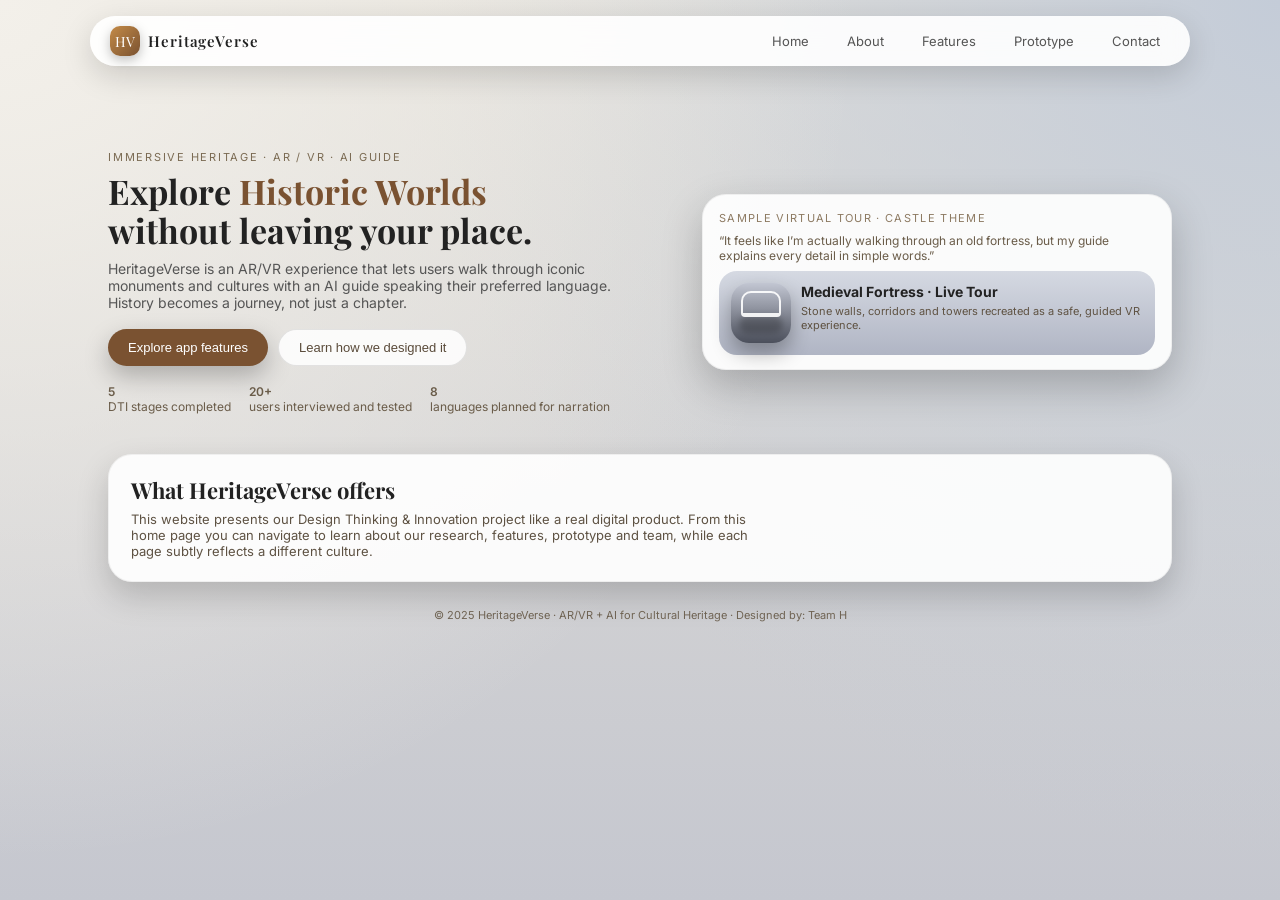
<file: index.html>
<!DOCTYPE html>
<html lang="en">
<head>
  <meta charset="UTF-8">
  <title>HeritageVerse – Home</title>
  <meta name="viewport" content="width=device-width, initial-scale=1">
  <link rel="stylesheet" href="style.css">
</head>
<body class="uk">

<div class="navbar">
  <div class="brand">
    <div class="brand-icon">HV</div>
    <span>HeritageVerse</span>
  </div>
  <div class="nav-links">
    <a href="index.html">Home</a>
    <a href="about.html">About</a>
    <a href="features.html">Features</a>
    <a href="prototype.html">Prototype</a>
    <a href="contact.html">Contact</a>
  </div>
</div>

<div class="page">

  <section class="hero">
    <div class="hero-text">
      <div class="hero-kicker">Immersive Heritage · AR / VR · AI Guide</div>
      <h1 class="hero-title">
        Explore <span>Historic Worlds</span><br>without leaving your place.
      </h1>
      <p class="hero-sub">
        HeritageVerse is an AR/VR experience that lets users walk through iconic
        monuments and cultures with an AI guide speaking their preferred language.
        History becomes a journey, not just a chapter.
      </p>
      <div class="hero-buttons">
        <button class="btn btn-primary" onclick="location.href='features.html'">
          Explore app features
        </button>
        <button class="btn btn-ghost" onclick="location.href='about.html'">
          Learn how we designed it
        </button>
      </div>
      <div class="hero-stats">
        <div class="hero-stat">
          <strong>5</strong> DTI stages completed
        </div>
        <div class="hero-stat">
          <strong>20+</strong> users interviewed and tested
        </div>
        <div class="hero-stat">
          <strong>8</strong> languages planned for narration
        </div>
      </div>
    </div>

    <div class="hero-visual">
      <div class="hero-card">
        <div class="hero-card-ribbon">Sample Virtual Tour · Castle Theme</div>
        <p style="font-size:12px;color:#6a5c49;">
          “It feels like I’m actually walking through an old fortress, but my guide
          explains every detail in simple words.”
        </p>
        <div class="hero-window">
          <div class="hero-window-graphic"></div>
          <div class="hero-window-text">
            <h3>Medieval Fortress · Live Tour</h3>
            <p>Stone walls, corridors and towers recreated as a safe, guided VR experience.</p>
          </div>
        </div>
      </div>
    </div>
  </section>

  <section class="section">
    <h2 class="section-heading">What HeritageVerse offers</h2>
    <p class="section-sub">
      This website presents our Design Thinking & Innovation project like a real digital
      product. From this home page you can navigate to learn about our research,
      features, prototype and team, while each page subtly reflects a different culture.
    </p>
  </section>

  <footer>
    © 2025 HeritageVerse · AR/VR + AI for Cultural Heritage · Designed by: Team H
  </footer>
</div>

</body>
</html>
</file>
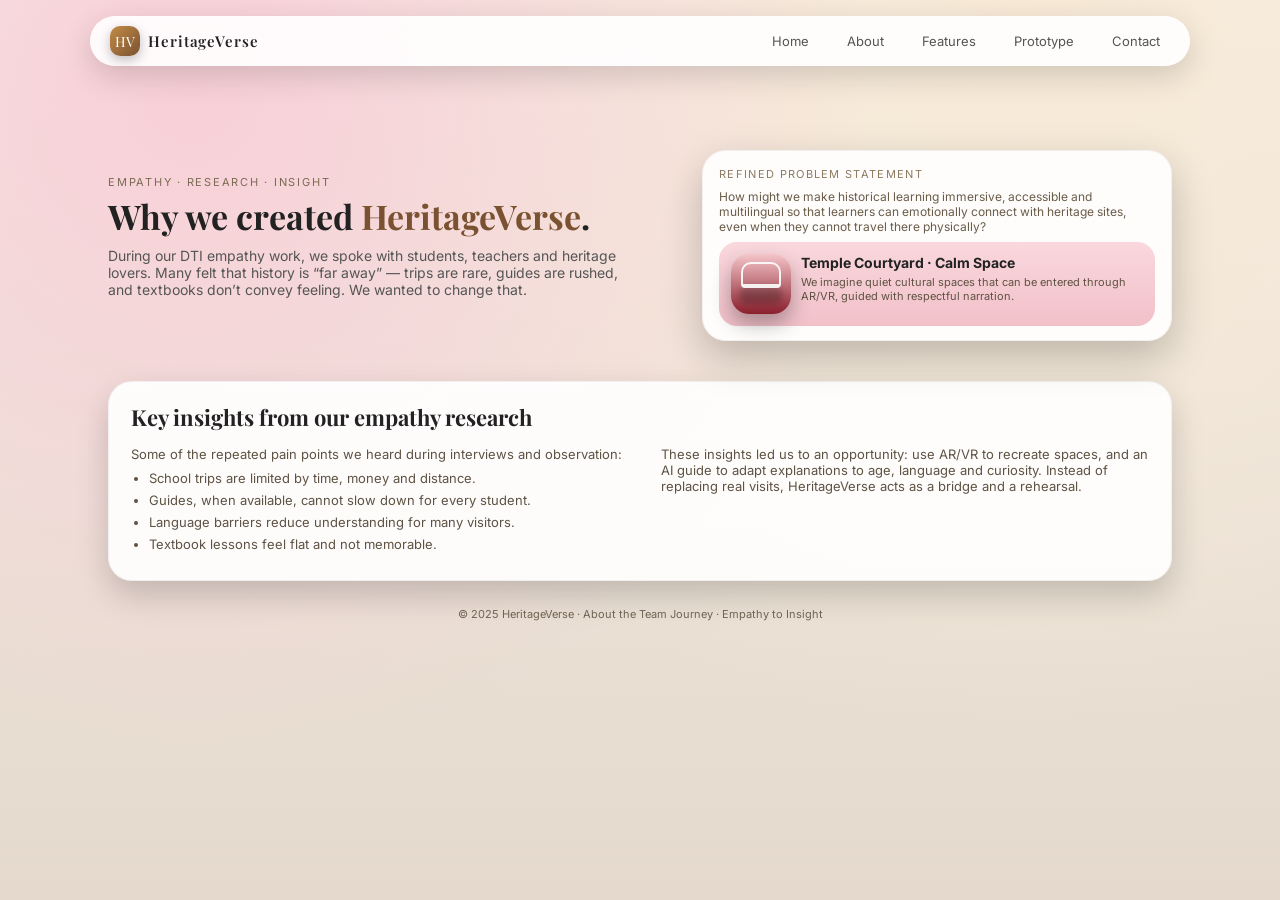
<file: about.html>
<!DOCTYPE html>
<html lang="en">
<head>
  <meta charset="UTF-8">
  <title>HeritageVerse – About</title>
  <meta name="viewport" content="width=device-width, initial-scale=1">
  <link rel="stylesheet" href="style.css">
</head>
<body class="japan">

<div class="navbar">
  <div class="brand">
    <div class="brand-icon">HV</div>
    <span>HeritageVerse</span>
  </div>
  <div class="nav-links">
    <a href="index.html">Home</a>
    <a href="about.html">About</a>
    <a href="features.html">Features</a>
    <a href="prototype.html">Prototype</a>
    <a href="contact.html">Contact</a>
  </div>
</div>

<div class="page">

  <section class="hero">
    <div class="hero-text">
      <div class="hero-kicker">Empathy · Research · Insight</div>
      <h1 class="hero-title">
        Why we created <span>HeritageVerse</span>.
      </h1>
      <p class="hero-sub">
        During our DTI empathy work, we spoke with students, teachers and heritage
        lovers. Many felt that history is “far away” — trips are rare, guides are
        rushed, and textbooks don’t convey feeling. We wanted to change that.
      </p>
    </div>

    <div class="hero-visual">
      <div class="hero-card">
        <div class="hero-card-ribbon">Refined Problem Statement</div>
        <p style="font-size:12px;color:#6a5c49;">
          How might we make historical learning immersive, accessible and multilingual
          so that learners can emotionally connect with heritage sites, even when
          they cannot travel there physically?
        </p>
        <div class="hero-window">
          <div class="hero-window-graphic"></div>
          <div class="hero-window-text">
            <h3>Temple Courtyard · Calm Space</h3>
            <p>We imagine quiet cultural spaces that can be entered through AR/VR,
               guided with respectful narration.</p>
          </div>
        </div>
      </div>
    </div>
  </section>

  <section class="section">
    <h2 class="section-heading">Key insights from our empathy research</h2>
    <div class="section-grid-2">
      <div>
        <p class="section-sub">
          Some of the repeated pain points we heard during interviews and observation:
        </p>
        <ul class="section-list">
          <li>School trips are limited by time, money and distance.</li>
          <li>Guides, when available, cannot slow down for every student.</li>
          <li>Language barriers reduce understanding for many visitors.</li>
          <li>Textbook lessons feel flat and not memorable.</li>
        </ul>
      </div>
      <div>
        <p class="section-sub">
          These insights led us to an opportunity: use AR/VR to recreate spaces, and
          an AI guide to adapt explanations to age, language and curiosity. Instead of
          replacing real visits, HeritageVerse acts as a bridge and a rehearsal.
        </p>
      </div>
    </div>
  </section>

  <footer>
    © 2025 HeritageVerse · About the Team Journey · Empathy to Insight
  </footer>
</div>

</body>
</html>
</file>
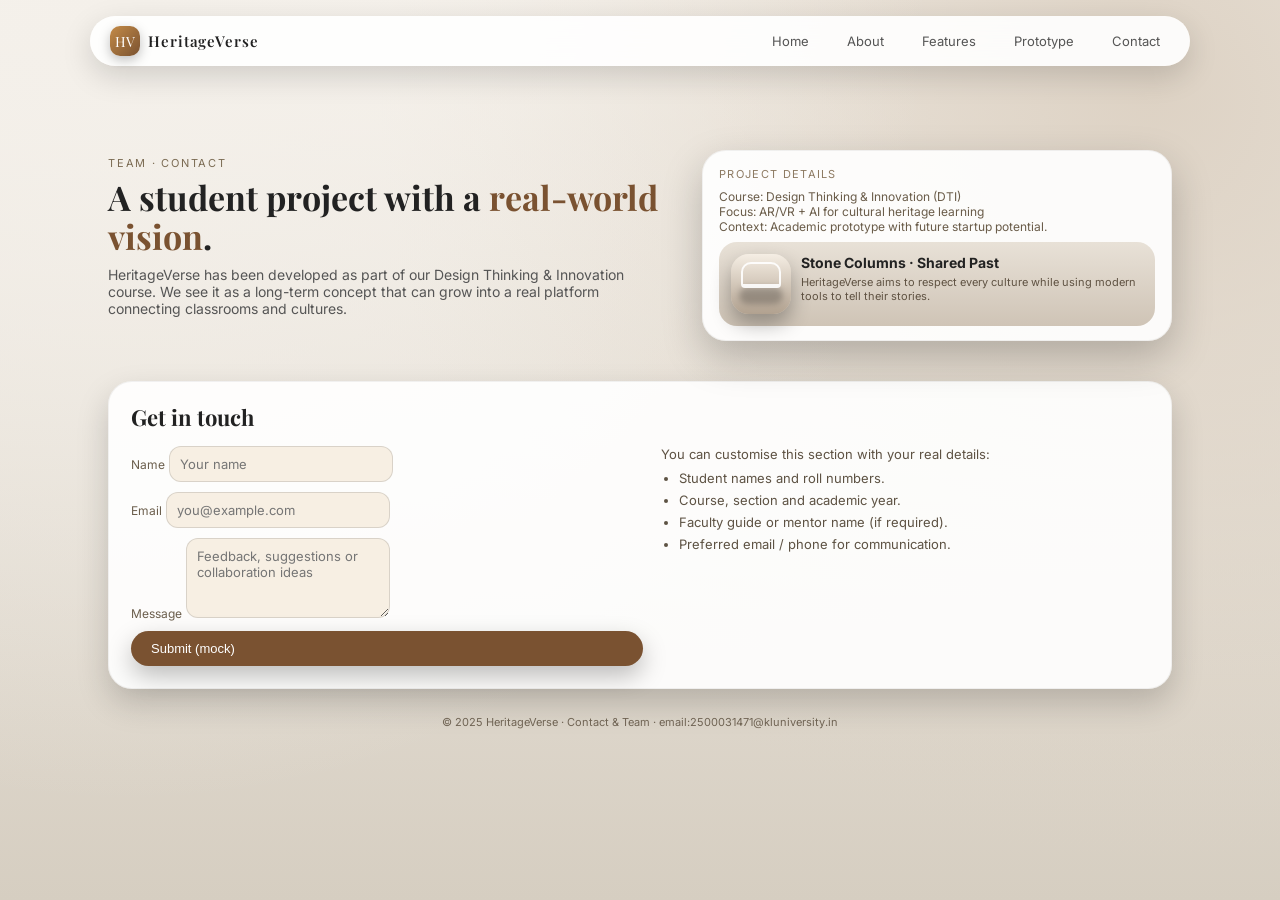
<file: contact.html>
<!DOCTYPE html>
<html lang="en">
<head>
  <meta charset="UTF-8">
  <title>HeritageVerse – Contact</title>
  <meta name="viewport" content="width=device-width, initial-scale=1">
  <link rel="stylesheet" href="style.css">
</head>
<body class="rome">

<div class="navbar">
  <div class="brand">
    <div class="brand-icon">HV</div>
    <span>HeritageVerse</span>
  </div>
  <div class="nav-links">
    <a href="index.html">Home</a>
    <a href="about.html">About</a>
    <a href="features.html">Features</a>
    <a href="prototype.html">Prototype</a>
    <a href="contact.html">Contact</a>
  </div>
</div>

<div class="page">

  <section class="hero">
    <div class="hero-text">
      <div class="hero-kicker">Team · Contact</div>
      <h1 class="hero-title">
        A student project with a <span>real-world vision</span>.
      </h1>
      <p class="hero-sub">
        HeritageVerse has been developed as part of our Design Thinking & Innovation
        course. We see it as a long-term concept that can grow into a real platform
        connecting classrooms and cultures.
      </p>
    </div>

    <div class="hero-visual">
      <div class="hero-card">
        <div class="hero-card-ribbon">Project details</div>
        <p style="font-size:12px;color:#6a5c49;">
          Course: Design Thinking & Innovation (DTI)<br>
          Focus: AR/VR + AI for cultural heritage learning<br>
          Context: Academic prototype with future startup potential.
        </p>
        <div class="hero-window">
          <div class="hero-window-graphic"></div>
          <div class="hero-window-text">
            <h3>Stone Columns · Shared Past</h3>
            <p>HeritageVerse aims to respect every culture while using modern
               tools to tell their stories.</p>
          </div>
        </div>
      </div>
    </div>
  </section>

  <section class="section">
    <h2 class="section-heading">Get in touch</h2>
    <div class="section-grid-2">
      <div>
        <form class="form">
          <div>
            <label for="name">Name</label>
            <input id="name" type="text" placeholder="Your name">
          </div>
          <div>
            <label for="email">Email</label>
            <input id="email" type="email" placeholder="you@example.com">
          </div>
          <div>
            <label for="msg">Message</label>
            <textarea id="msg" placeholder="Feedback, suggestions or collaboration ideas"></textarea>
          </div>
          <button type="button" class="btn btn-primary">Submit (mock)</button>
        </form>
      </div>
      <div>
        <p class="section-sub">
          You can customise this section with your real details:
        </p>
        <ul class="section-list">
          <li>Student names and roll numbers.</li>
          <li>Course, section and academic year.</li>
          <li>Faculty guide or mentor name (if required).</li>
          <li>Preferred email / phone for communication.</li>
        </ul>
      </div>
    </div>
  </section>

  <footer>
    © 2025 HeritageVerse · Contact & Team · email:2500031471@kluniversity.in
  </footer>
</div>

</body>
</html>
</file>
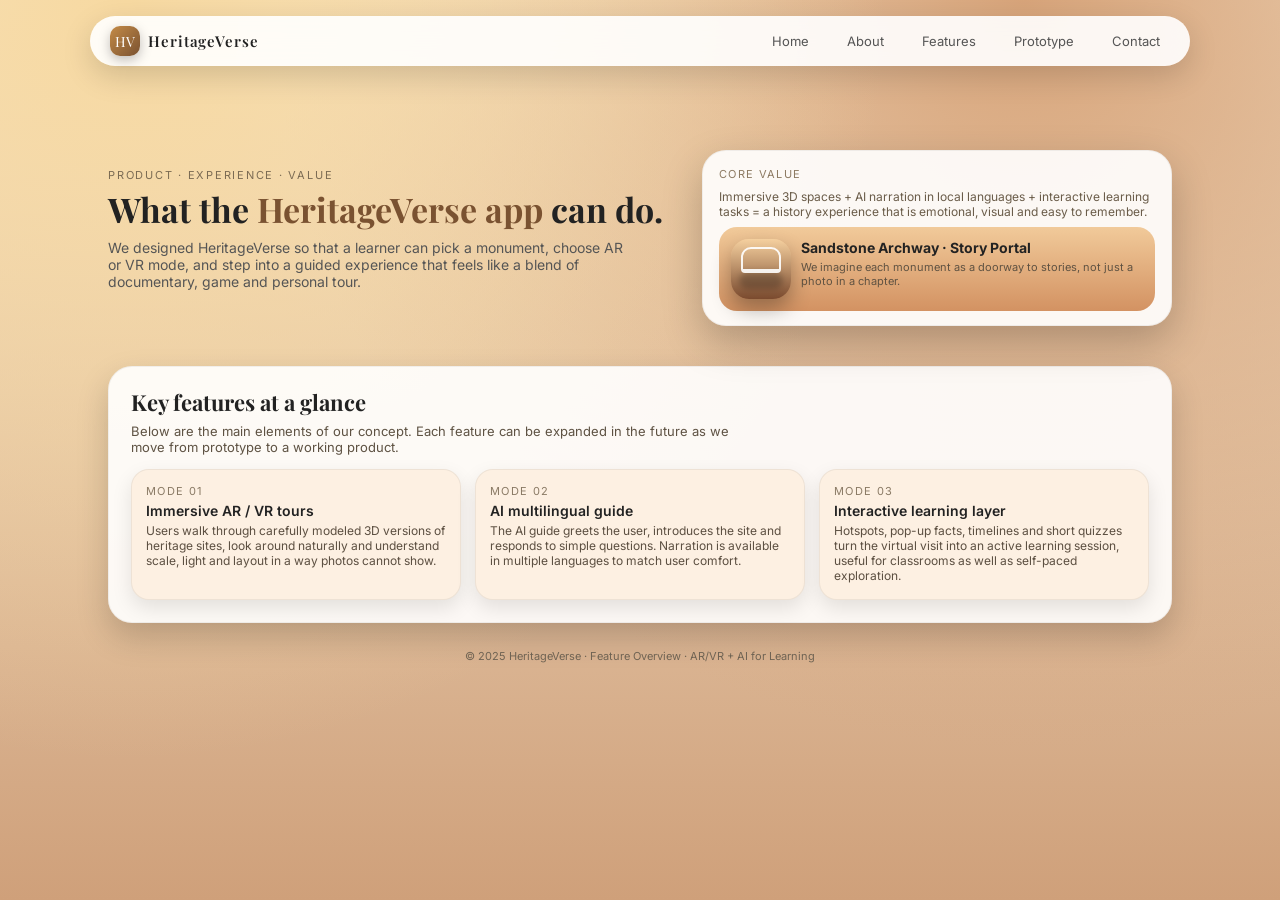
<file: features.html>
<!DOCTYPE html>
<html lang="en">
<head>
  <meta charset="UTF-8">
  <title>HeritageVerse – Features</title>
  <meta name="viewport" content="width=device-width, initial-scale=1">
  <link rel="stylesheet" href="style.css">
</head>
<body class="india">

<div class="navbar">
  <div class="brand">
    <div class="brand-icon">HV</div>
    <span>HeritageVerse</span>
  </div>
  <div class="nav-links">
    <a href="index.html">Home</a>
    <a href="about.html">About</a>
    <a href="features.html">Features</a>
    <a href="prototype.html">Prototype</a>
    <a href="contact.html">Contact</a>
  </div>
</div>

<div class="page">

  <section class="hero">
    <div class="hero-text">
      <div class="hero-kicker">Product · Experience · Value</div>
      <h1 class="hero-title">
        What the <span>HeritageVerse app</span> can do.
      </h1>
      <p class="hero-sub">
        We designed HeritageVerse so that a learner can pick a monument, choose
        AR or VR mode, and step into a guided experience that feels like a blend
        of documentary, game and personal tour.
      </p>
    </div>

    <div class="hero-visual">
      <div class="hero-card">
        <div class="hero-card-ribbon">Core Value</div>
        <p style="font-size:12px;color:#6a5c49;">
          Immersive 3D spaces + AI narration in local languages + interactive
          learning tasks = a history experience that is emotional, visual and
          easy to remember.
        </p>
        <div class="hero-window">
          <div class="hero-window-graphic"></div>
          <div class="hero-window-text">
            <h3>Sandstone Archway · Story Portal</h3>
            <p>We imagine each monument as a doorway to stories, not just a photo
               in a chapter.</p>
          </div>
        </div>
      </div>
    </div>
  </section>

  <section class="section">
    <h2 class="section-heading">Key features at a glance</h2>
    <p class="section-sub">
      Below are the main elements of our concept. Each feature can be expanded in the
      future as we move from prototype to a working product.
    </p>

    <div class="feature-grid">
      <div class="feature-card">
        <div class="feature-label">Mode 01</div>
        <h3>Immersive AR / VR tours</h3>
        <p>
          Users walk through carefully modeled 3D versions of heritage sites,
          look around naturally and understand scale, light and layout in a way
          photos cannot show.
        </p>
      </div>

      <div class="feature-card">
        <div class="feature-label">Mode 02</div>
        <h3>AI multilingual guide</h3>
        <p>
          The AI guide greets the user, introduces the site and responds to
          simple questions. Narration is available in multiple languages to
          match user comfort.
        </p>
      </div>

      <div class="feature-card">
        <div class="feature-label">Mode 03</div>
        <h3>Interactive learning layer</h3>
        <p>
          Hotspots, pop-up facts, timelines and short quizzes turn the virtual
          visit into an active learning session, useful for classrooms as
          well as self-paced exploration.
        </p>
      </div>
    </div>
  </section>

  <footer>
    © 2025 HeritageVerse · Feature Overview · AR/VR + AI for Learning
  </footer>
</div>

</body>
</html>
</file>
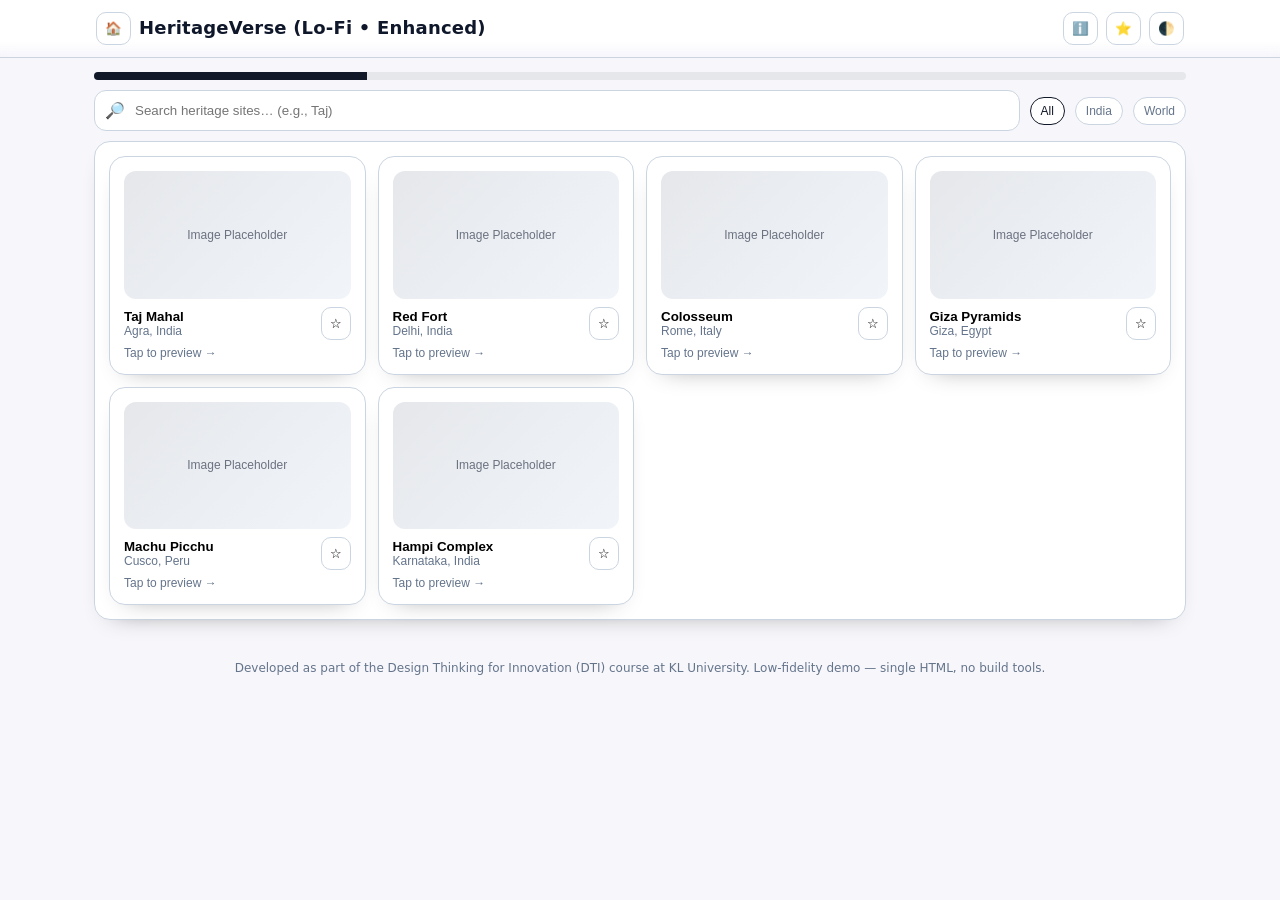
<file: heritage.html>
<!DOCTYPE html>
<html lang="en">
<head>
  <meta charset="UTF-8" />
  <meta name="viewport" content="width=device-width, initial-scale=1.0" />
  <title>HeritageVerse (Lo‑Fi • Enhanced • No Node)</title>
  <style>
    :root {
      --ink:#0f172a; --muted:#64748b; --line:#cbd5e1; --bg:#f7f7fb; --card:#ffffff; --accent:#111827; --ring:#11182733;
    }
    [data-theme="dark"]{
      --bg:#0b1220; --card:#0f172a; --ink:#e5e7eb; --muted:#94a3b8; --line:#1f2937; --accent:#e5e7eb; --ring:#e5e7eb33;
    }

    *{box-sizing:border-box}
    html,body{height:100%}
    body{margin:0;font-family:ui-sans-serif,system-ui,Segoe UI,Roboto,Helvetica,Arial; color:var(--ink); background:var(--bg); line-height:1.45}

    /* Header */
    header{position:sticky;top:0;z-index:20;background:linear-gradient(180deg,var(--card),var(--card) 70%,transparent);border-bottom:1px solid var(--line);backdrop-filter:saturate(120%) blur(6px)}
    .hx{display:flex;align-items:center;gap:12px;justify-content:space-between;padding:12px 16px;max-width:1120px;margin:0 auto}
    h1{margin:0;font-size:18px;font-weight:800;letter-spacing:0.2px}
    .sub{font-size:12px;color:var(--muted)}
    .iconbtn{appearance:none;border:1px solid var(--line);background:var(--card);padding:8px;border-radius:10px;cursor:pointer}
    .iconbtn:focus{outline:3px solid var(--ring)}

    .container{max-width:1120px;margin:0 auto;padding:14px}

    /* Controls row */
    .controlsRow{display:flex;gap:10px;flex-wrap:wrap;align-items:center;margin:10px 0}
    .search{flex:1;display:flex;align-items:center;gap:8px;background:var(--card);border:1px solid var(--line);border-radius:12px;padding:8px 10px}
    .search input{border:0;outline:0;background:transparent;color:var(--ink);width:100%}
    .chip{border:1px solid var(--line);background:var(--card);padding:6px 10px;border-radius:999px;font-size:12px;color:var(--muted);cursor:pointer}
    .chip.active{border-color:var(--accent);color:var(--accent);}

    /* Cards & layout */
    .card{background:var(--card);border:1.5px solid var(--line);border-radius:16px;padding:14px;box-shadow:0 10px 24px -18px rgba(0,0,0,.45)}
    .grid{display:grid;gap:12px}
    .grid-2{grid-template-columns:repeat(2,minmax(0,1fr))}
    .grid-3{grid-template-columns:repeat(3,minmax(0,1fr))}
    .grid-4{grid-template-columns:repeat(4,minmax(0,1fr))}
    @media (max-width:1000px){.grid-4{grid-template-columns:repeat(2,1fr)}.grid-3{grid-template-columns:repeat(2,1fr)}}
    @media (max-width:640px){.grid-2,.grid-3,.grid-4{grid-template-columns:1fr}}

    .btn{appearance:none;border:1.5px solid var(--accent);background:transparent;color:var(--accent);padding:9px 12px;border-radius:12px;cursor:pointer;font-weight:700}
    .btn.primary{background:var(--accent);color:var(--card)}
    .btn.ghost{border-color:var(--line);color:var(--muted)}
    .btn:disabled{opacity:.55;cursor:not-allowed}

    .thumb{aspect-ratio:16/9;border-radius:12px;background:linear-gradient(135deg,#e5e7eb,#f1f5f9);display:flex;align-items:center;justify-content:center;color:#6b7280;font-size:12px}
    [data-theme="dark"] .thumb{background:linear-gradient(135deg,#111827,#0b1220)}

    .title{font-size:20px;font-weight:800;margin:0}
    .muted{color:var(--muted)}

    /* Progress */
    .progress{height:8px;background:#e5e7eb;border-radius:999px;overflow:hidden}
    [data-theme="dark"] .progress{background:#111827}
    .bar{height:100%;background:var(--accent);width:25%;transition:width .25s ease}

    /* Section switch */
    section{display:none}
    section.active{display:block;animation:fade .18s ease}
    @keyframes fade{from{opacity:.6;transform:translateY(2px)}to{opacity:1;transform:none}}

    /* AI Guide */
    .guide{border:1.5px solid var(--line);border-radius:14px;background:linear-gradient(180deg,var(--card),rgba(127,127,127,.02));padding:10px}
    .chat{height:140px;border:1px dashed var(--line);border-radius:10px;background:transparent;padding:8px;overflow:auto;font-size:13px;color:var(--ink)}

    /* Badges */
    .badge{display:inline-flex;align-items:center;gap:6px;border:1px solid var(--line);border-radius:999px;padding:4px 8px;font-size:11px;color:var(--muted)}

    /* Modal */
    .modal{position:fixed;inset:0;background:rgba(0,0,0,.25);display:none;align-items:center;justify-content:center;padding:16px;z-index:30}
    .modal.open{display:flex}
    .modal .sheet{max-width:560px;width:100%;background:var(--card);border:1px solid var(--line);border-radius:16px;padding:16px}

    footer{padding:26px;text-align:center;color:var(--muted);font-size:12px}
  </style>
</head>
<body>
  <header>
    <div class="hx">
      <div style="display:flex;gap:8px;align-items:center">
        <button class="iconbtn" id="homeBtn" title="Home" aria-label="Home">🏠</button>
        <h1>HeritageVerse (Lo‑Fi • Enhanced)</h1>
      </div>
      <div style="display:flex;gap:8px;align-items:center">
        <button class="iconbtn" id="aboutBtn" title="About">ℹ️</button>
        <button class="iconbtn" id="favBtn" title="Favourites">⭐</button>
        <button class="iconbtn" id="themeBtn" title="Toggle dark mode">🌓</button>
      </div>
    </div>
  </header>

  <div class="container">
    <div class="progress"><div class="bar" id="bar"></div></div>

    <div class="controlsRow">
      <div class="search" role="search">
        🔎 <input id="q" placeholder="Search heritage sites… (e.g., Taj)" aria-label="Search" />
      </div>
      <button class="chip active" data-filter="all">All</button>
      <button class="chip" data-filter="india">India</button>
      <button class="chip" data-filter="world">World</button>
    </div>

    <!-- HOME -->
    <section id="home" class="active" aria-label="Home">
      <div class="card">
        <div class="grid grid-4" id="siteGrid"></div>
      </div>
    </section>

    <!-- DETAILS -->
    <section id="details" aria-label="Details">
      <div class="card">
        <div class="grid grid-2">
          <div class="thumb" id="preview">3D Preview Placeholder</div>
          <div>
            <h2 class="title" id="siteTitle">Site Name</h2>
            <div class="muted" id="siteLoc">Location</div>
            <div style="display:flex;gap:8px;margin:10px 0">
              <span class="badge">📍 <span id="siteRegion">Region</span></span>
              <span class="badge">🏷️ Era: <span id="siteEra">—</span></span>
              <button class="badge" id="favToggle" title="Add to favourites">⭐ Save</button>
            </div>
            <ul class="muted" style="margin:10px 0 16px 18px">
              <li>Historical overview (mock)</li>
              <li>Key highlights & timeline</li>
              <li>Accessibility & visitor notes</li>
            </ul>
            <div style="display:flex;gap:10px;flex-wrap:wrap">
              <button class="btn primary" id="startBtn">Start Experience</button>
              <button class="btn ghost" id="backToHome">Back</button>
            </div>
          </div>
        </div>
      </div>
    </section>

    <!-- MODE SELECT -->
    <section id="mode" aria-label="Mode select">
      <div class="card">
        <div class="grid grid-3">
          <div style="grid-column:span 2">
            <h3 class="title">Choose Mode</h3>
            <div class="grid grid-2" id="modeButtons"></div>
            <p class="muted">Tip: AR works best on mobile; VR works with headsets or desktop.</p>
          </div>
          <div>
            <h3 class="title">Language</h3>
            <div class="grid grid-2" id="langButtons" style="margin-bottom:8px"></div>
            <div style="display:flex;gap:10px;flex-wrap:wrap">
              <button class="btn primary" id="continueToTour" disabled>Continue →</button>
              <button class="btn ghost" id="backToDetails">Back</button>
            </div>
          </div>
        </div>
      </div>
    </section>

    <!-- TOUR -->
    <section id="tour" aria-label="Tour">
      <div class="card">
        <div style="display:flex;align-items:center;justify-content:space-between;gap:12px">
          <div>
            <strong id="tourTitle">Site • Mode</strong>
            <div class="muted" id="tourMeta">Guide Language: English</div>
          </div>
          <div style="display:flex;gap:8px;flex-wrap:wrap">
            <button class="btn ghost" id="toggleGuide">AI Guide</button>
            <button class="btn ghost" id="toModes">Modes</button>
          </div>
        </div>

        <div class="thumb" style="margin-top:12px">Viewport Placeholder (3D / AR feed)</div>

        <div class="grid grid-3" style="margin-top:12px">
          <div style="grid-column:span 2" class="card" aria-label="hotspots" >
            <div style="font-weight:700;margin-bottom:6px">Hotspots (mock)</div>
            <ul style="margin:0 0 0 18px">
              <li>Entrance Arch – tap to hear story</li>
              <li>Main Dome – architectural details</li>
              <li>Garden Layout – symmetry & design</li>
            </ul>
          </div>
          <div class="card">
            <div style="font-weight:700;margin-bottom:6px">Tour Controls (mock)</div>
            <div style="display:flex;gap:8px;flex-wrap:wrap">
              <button class="btn ghost">↺ Reset</button>
              <button class="btn ghost">⏯ Play</button>
              <button class="btn ghost">⤢ Fullscreen</button>
            </div>
          </div>
        </div>

        <div id="guide" class="guide" style="margin-top:12px; display:none">
          <div style="font-weight:700;margin-bottom:6px">AI Guide (mock chat)</div>
          <div class="chat" id="chat" aria-live="polite">
            <p><strong>Guide:</strong> Welcome! Ask me anything about this site.</p>
          </div>
          <div style="display:flex;gap:8px;margin-top:8px">
            <input id="question" placeholder="Type a question… (demo)" style="flex:1;padding:9px;border:1px solid var(--line);border-radius:12px;background:transparent;color:var(--ink)" />
            <button class="btn" id="send">Send</button>
          </div>
        </div>

        <div style="display:flex;justify-content:space-between;gap:10px;flex-wrap:wrap;margin-top:12px">
          <button class="btn ghost" id="backToDetails2">◀ Back</button>
          <button class="btn" id="restart">Restart Flow</button>
        </div>
      </div>
    </section>
  </div>

  <footer>
    Developed as part of the Design Thinking for Innovation (DTI) course at KL University. Low‑fidelity demo — single HTML, no build tools.
  </footer>

  <!-- About modal -->
  <div class="modal" id="aboutModal" role="dialog" aria-modal="true" aria-label="About">
    <div class="sheet">
      <div style="display:flex;justify-content:space-between;align-items:center;margin-bottom:6px">
        <div class="title">About HeritageVerse</div>
        <button class="iconbtn" id="aboutClose">✖️</button>
      </div>
      <p class="muted">Immersive AR/VR exploration of heritage sites with an AI guide. This lo‑fi prototype simulates the core flow for demos and usability tests.</p>
      <ul class="muted" style="margin-left:18px">
        <li>Search & filter sites</li>
        <li>Favourites saved locally</li>
        <li>Dark / light theme</li>
        <li>Keyboard & screen‑reader friendly basics</li>
      </ul>
    </div>
  </div>

  <script>
    // --- Data ---
    const SITES = [
      { id:'taj', name:'Taj Mahal', location:'Agra, India', region:'India', era:'17th c.' },
      { id:'red', name:'Red Fort', location:'Delhi, India', region:'India', era:'17th c.' },
      { id:'col', name:'Colosseum', location:'Rome, Italy', region:'World', era:'1st c.' },
      { id:'giz', name:'Giza Pyramids', location:'Giza, Egypt', region:'World', era:'26th c. BCE' },
      { id:'mac', name:'Machu Picchu', location:'Cusco, Peru', region:'World', era:'15th c.' },
      { id:'ham', name:'Hampi Complex', location:'Karnataka, India', region:'India', era:'14th–16th c.' },
    ];
    const LANGS = ['English','Hindi','Telugu','Tamil','Spanish'];

    // --- State ---
    const state = { screen:'home', site:null, mode:null, lang:'English', guideOpen:false, filter:'all', q:'', favs: loadFavs(), theme: loadTheme() };
    if(state.theme==='dark') document.documentElement.setAttribute('data-theme','dark');

    // --- Helpers ---
    const $ = sel => document.querySelector(sel);
    const $$ = sel => Array.from(document.querySelectorAll(sel));
    function show(screen){
      state.screen = screen;
      $$('section').forEach(s=>s.classList.remove('active'));
      $('#'+screen).classList.add('active');
      $('#bar').style.width = screen==='home'? '25%': screen==='details'? '50%': screen==='mode'? '75%':'100%';
      render();
    }

    function render(){
      if(state.screen==='home') renderHome();
      if(state.screen==='details') renderDetails();
      if(state.screen==='mode') renderMode();
      if(state.screen==='tour') renderTour();
    }

    function loadFavs(){ try{ return JSON.parse(localStorage.getItem('hv_favs')||'[]'); }catch(e){ return []; } }
    function saveFavs(){ localStorage.setItem('hv_favs', JSON.stringify(state.favs)); }
    function loadTheme(){ return localStorage.getItem('hv_theme')||'light'; }
    function saveTheme(){ localStorage.setItem('hv_theme', state.theme); }

    function isFav(id){ return state.favs.includes(id); }
    function toggleFav(id){ const i=state.favs.indexOf(id); if(i>-1) state.favs.splice(i,1); else state.favs.push(id); saveFavs(); render(); }

    // --- Home ---
    function renderHome(){
      const grid = $('#siteGrid'); grid.innerHTML='';
      const term = state.q.trim().toLowerCase();
      const list = SITES.filter(s => (state.filter==='all' || s.region.toLowerCase()===state.filter) && (!term || s.name.toLowerCase().includes(term) || s.location.toLowerCase().includes(term)) );
      if(list.length===0){
        const empty = document.createElement('div');
        empty.className='muted';
        empty.style.padding='10px';
        empty.textContent = 'No sites match your search.';
        grid.appendChild(empty);
      }
      list.forEach(s=>{
        const card = document.createElement('button');
        card.className='card';
        card.style.textAlign='left';
        card.setAttribute('aria-label', s.name+' details');
        card.innerHTML = `
          <div class="thumb">Image Placeholder</div>
          <div style="display:flex;justify-content:space-between;align-items:center;margin-top:8px">
            <div>
              <div style="font-weight:800">${s.name}</div>
              <div class="muted" style="font-size:12px">${s.location}</div>
            </div>
            <button class="iconbtn" title="Save" onclick="event.stopPropagation(); toggleFav('${s.id}')">${isFav(s.id)?'⭐':'☆'}</button>
          </div>
          <div class="muted" style="font-size:12px;margin-top:6px">Tap to preview →</div>`;
        card.onclick = ()=>{ state.site = s; show('details'); };
        grid.appendChild(card);
      });
      // chips state
      $$('.chip').forEach(c=>c.classList.toggle('active', c.dataset.filter===state.filter || (state.filter==='all' && c.dataset.filter==='all')));
    }

    // --- Details ---
    function renderDetails(){
      if(!state.site) return;
      $('#siteTitle').textContent = state.site.name;
      $('#siteLoc').textContent = state.site.location;
      $('#siteRegion').textContent = state.site.region;
      $('#siteEra').textContent = state.site.era;
      const favBtn = $('#favToggle');
      favBtn.textContent = (isFav(state.site.id)?'⭐ Saved':'⭐ Save');
    }

    // --- Mode ---
    function renderMode(){
      const modes = ['AR','VR'];
      const mb = $('#modeButtons'); mb.innerHTML='';
      modes.forEach(m=>{
        const b=document.createElement('button');
        b.className='btn ghost'; b.style.padding='22px'; b.style.borderWidth='2px';
        if(state.mode===m){ b.classList.remove('ghost'); b.classList.add('primary'); }
        b.innerHTML = `<div style="font-size:18px;font-weight:800">${m}</div><div class="muted" style="font-size:12px">${m==='AR'?'Overlay on real world':'Fully immersive space'}</div>`;
        b.onclick=()=>{state.mode=m; renderMode(); $('#continueToTour').disabled=false;};
        mb.appendChild(b);
      });
      const lb = $('#langButtons'); lb.innerHTML='';
      LANGS.forEach(l=>{
        const b=document.createElement('button');
        b.className='btn ghost'; b.textContent=l; b.style.fontSize='13px';
        if(state.lang===l){ b.classList.remove('ghost'); b.classList.add('primary'); }
        b.onclick=()=>{state.lang=l; renderMode();};
        lb.appendChild(b);
      });
      $('#continueToTour').disabled = !state.mode;
    }

    // --- Tour ---
    function renderTour(){
      $('#tourTitle').textContent = `${state.site?.name || ''} • ${state.mode || ''} Mode`;
      $('#tourMeta').textContent = `Guide Language: ${state.lang}`;
      $('#guide').style.display = state.guideOpen? 'block':'none';
    }

    // --- Events
    $('#homeBtn').onclick = ()=>{ state.site=null; state.mode=null; state.lang='English'; state.guideOpen=false; show('home'); };
    $('#backToHome').onclick = ()=> show('home');
    $('#startBtn').onclick = ()=> show('mode');
    $('#backToDetails').onclick = ()=> show('details');
    $('#continueToTour').onclick = ()=> show('tour');
    $('#toModes').onclick = ()=> show('mode');
    $('#backToDetails2').onclick = ()=> show('details');
    $('#restart').onclick = ()=>{ state.site=null; state.mode=null; state.lang='English'; state.guideOpen=false; show('home'); };

    $('#toggleGuide').onclick = ()=>{ state.guideOpen = !state.guideOpen; renderTour(); };

    // Fake AI responses
    const canned = [
      name=>`The ${name} is renowned for its architectural harmony and cultural significance.`,
      name=>`A brief timeline: foundation → expansion → conservation (demo).`,
      name=>`Fun fact about ${name}: this is placeholder copy for your usability test.`,
    ];
    $('#send').onclick = ()=>{
      const q = $('#question'); const chat = $('#chat');
      const user = q.value.trim(); if(!user) return;
      chat.insertAdjacentHTML('beforeend', `<p><strong>You:</strong> ${user}</p>`);
      setTimeout(()=>{
        const fn = canned[Math.floor(Math.random()*canned.length)];
        chat.insertAdjacentHTML('beforeend', `<p><strong>Guide:</strong> ${fn(state.site?.name||'this site')}</p>`);
        chat.scrollTop = chat.scrollHeight;
      }, 350);
      q.value=''; q.focus(); chat.scrollTop = chat.scrollHeight;
    };

    // Search & filter
    $('#q').addEventListener('input', (e)=>{ state.q = e.target.value; renderHome(); });
    $$('.chip').forEach(c=> c.onclick = ()=>{ state.filter = c.dataset.filter; renderHome(); });

    // Favourites panel
    $('#favToggle')?.addEventListener('click', ()=>{ if(state.site) toggleFav(state.site.id); });
    $('#favBtn').onclick = ()=>{
      const favList = SITES.filter(s=>isFav(s.id));
      const body = favList.length? favList.map(s=>`• ${s.name} — ${s.location}`).join('<br>') : 'No favourites yet.';
      openAbout('Favourites', body);
    };

    // Theme
    $('#themeBtn').onclick = ()=>{
      state.theme = state.theme==='dark'?'light':'dark';
      document.documentElement.setAttribute('data-theme', state.theme==='dark'?'dark':'light');
      saveTheme();
    };

    // About modal
    function openAbout(title, bodyHtml){
      $('#aboutModal .title').textContent = title || 'About HeritageVerse';
      $('#aboutModal .sheet').querySelector('p.muted').innerHTML = bodyHtml || 'Immersive AR/VR exploration prototype.';
      $('#aboutModal').classList.add('open');
    }
    $('#aboutBtn').onclick = ()=> openAbout();
    $('#aboutClose').onclick = ()=> $('#aboutModal').classList.remove('open');
    $('#aboutModal').addEventListener('click', (e)=>{ if(e.target.id==='aboutModal') $('#aboutModal').classList.remove('open'); });

    // Keyboard shortcuts
    document.addEventListener('keydown', (e)=>{
      if(e.key==='/' && document.activeElement.tagName!=='INPUT'){ e.preventDefault(); $('#q').focus(); }
      if(e.key==='Escape') $('#aboutModal').classList.remove('open');
    });

    // Init
    show('home');
  </script>
</body>
</html>
</file>
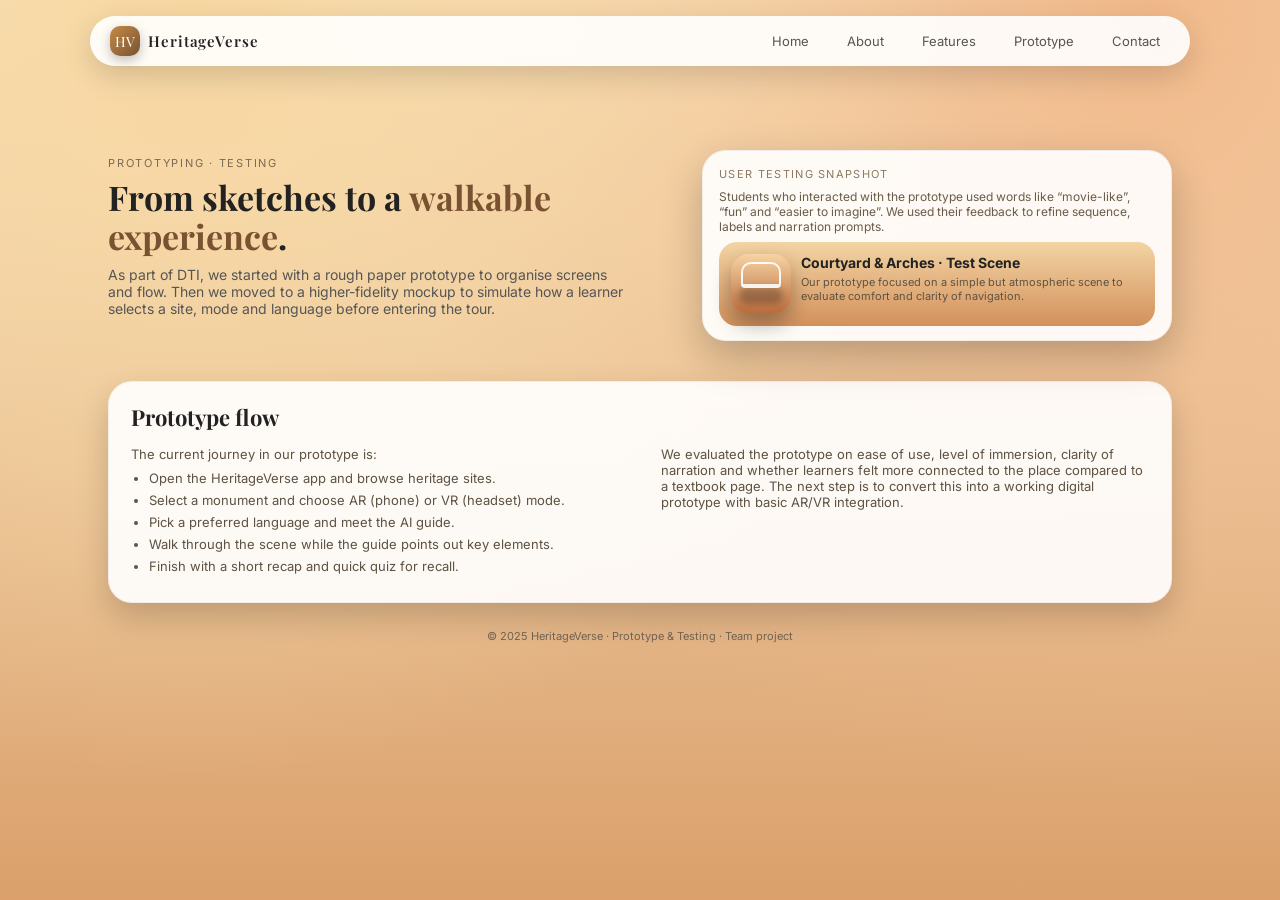
<file: prototype.html>
<!DOCTYPE html>
<html lang="en">
<head>
  <meta charset="UTF-8">
  <title>HeritageVerse – Prototype</title>
  <meta name="viewport" content="width=device-width, initial-scale=1">
  <link rel="stylesheet" href="style.css">
</head>
<body class="arabia">

<div class="navbar">
  <div class="brand">
    <div class="brand-icon">HV</div>
    <span>HeritageVerse</span>
  </div>
  <div class="nav-links">
    <a href="index.html">Home</a>
    <a href="about.html">About</a>
    <a href="features.html">Features</a>
    <a href="prototype.html">Prototype</a>
    <a href="contact.html">Contact</a>
  </div>
</div>

<div class="page">

  <section class="hero">
    <div class="hero-text">
      <div class="hero-kicker">Prototyping · Testing</div>
      <h1 class="hero-title">
        From sketches to a <span>walkable experience</span>.
      </h1>
      <p class="hero-sub">
        As part of DTI, we started with a rough paper prototype to organise screens
        and flow. Then we moved to a higher-fidelity mockup to simulate how a learner
        selects a site, mode and language before entering the tour.
      </p>
    </div>

    <div class="hero-visual">
      <div class="hero-card">
        <div class="hero-card-ribbon">User testing snapshot</div>
        <p style="font-size:12px;color:#6a5c49;">
          Students who interacted with the prototype used words like “movie-like”,
          “fun” and “easier to imagine”. We used their feedback to refine sequence,
          labels and narration prompts.
        </p>
        <div class="hero-window">
          <div class="hero-window-graphic"></div>
          <div class="hero-window-text">
            <h3>Courtyard & Arches · Test Scene</h3>
            <p>Our prototype focused on a simple but atmospheric scene to evaluate
               comfort and clarity of navigation.</p>
          </div>
        </div>
      </div>
    </div>
  </section>

  <section class="section">
    <h2 class="section-heading">Prototype flow</h2>
    <div class="section-grid-2">
      <div>
        <p class="section-sub">The current journey in our prototype is:</p>
        <ul class="section-list">
          <li>Open the HeritageVerse app and browse heritage sites.</li>
          <li>Select a monument and choose AR (phone) or VR (headset) mode.</li>
          <li>Pick a preferred language and meet the AI guide.</li>
          <li>Walk through the scene while the guide points out key elements.</li>
          <li>Finish with a short recap and quick quiz for recall.</li>
        </ul>
      </div>
      <div>
        <p class="section-sub">
          We evaluated the prototype on ease of use, level of immersion, clarity of
          narration and whether learners felt more connected to the place compared
          to a textbook page. The next step is to convert this into a working digital
          prototype with basic AR/VR integration.
        </p>
      </div>
    </div>
  </section>

  <footer>
    © 2025 HeritageVerse · Prototype & Testing · Team project
  </footer>
</div>

</body>
</html>
</file>
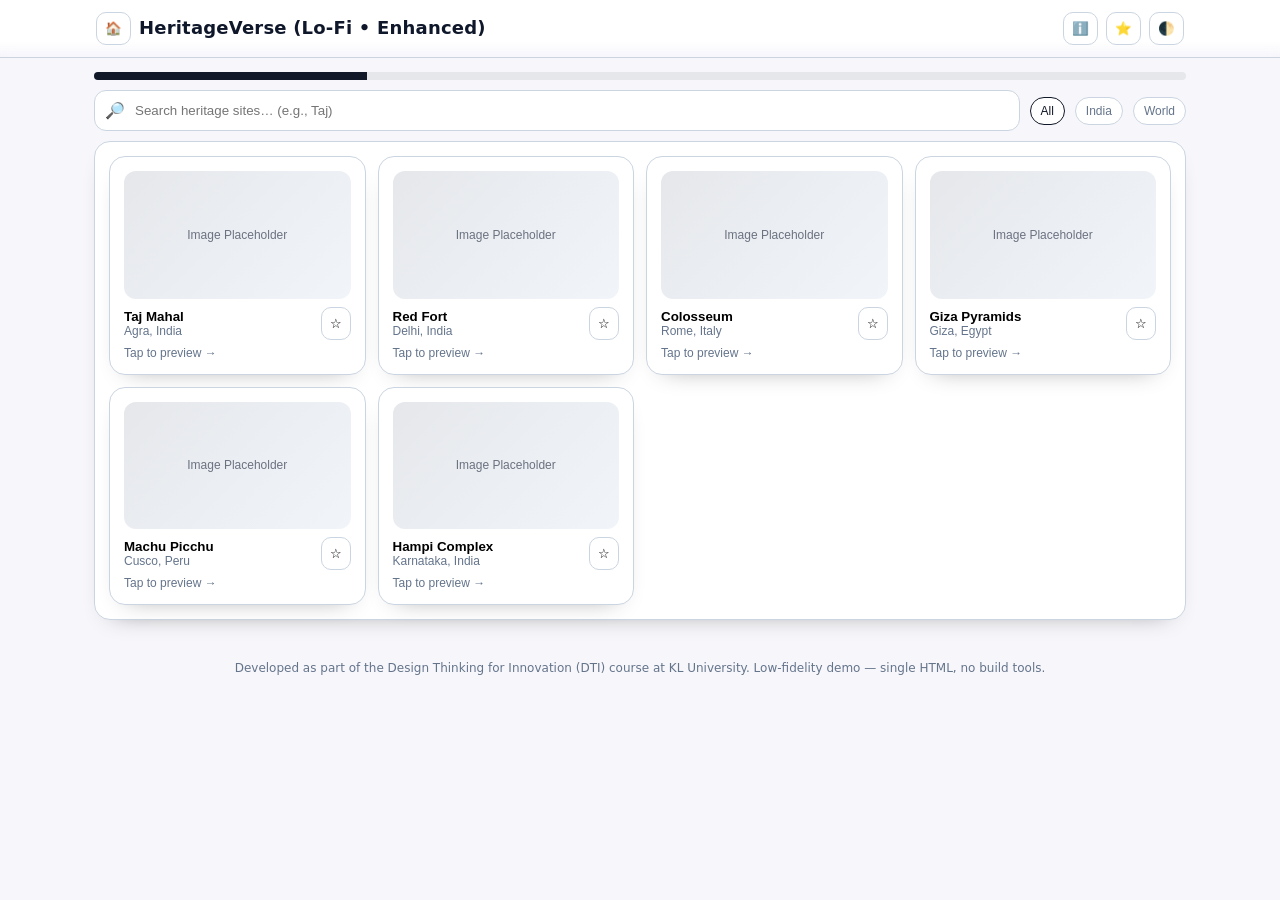
<file: pages/heritage.html>
<!DOCTYPE html>
<html lang="en">
<head>
  <meta charset="UTF-8" />
  <meta name="viewport" content="width=device-width, initial-scale=1.0" />
  <title>HeritageVerse (Lo‑Fi • Enhanced • No Node)</title>
  <style>
    :root {
      --ink:#0f172a; --muted:#64748b; --line:#cbd5e1; --bg:#f7f7fb; --card:#ffffff; --accent:#111827; --ring:#11182733;
    }
    [data-theme="dark"]{
      --bg:#0b1220; --card:#0f172a; --ink:#e5e7eb; --muted:#94a3b8; --line:#1f2937; --accent:#e5e7eb; --ring:#e5e7eb33;
    }

    *{box-sizing:border-box}
    html,body{height:100%}
    body{margin:0;font-family:ui-sans-serif,system-ui,Segoe UI,Roboto,Helvetica,Arial; color:var(--ink); background:var(--bg); line-height:1.45}

    /* Header */
    header{position:sticky;top:0;z-index:20;background:linear-gradient(180deg,var(--card),var(--card) 70%,transparent);border-bottom:1px solid var(--line);backdrop-filter:saturate(120%) blur(6px)}
    .hx{display:flex;align-items:center;gap:12px;justify-content:space-between;padding:12px 16px;max-width:1120px;margin:0 auto}
    h1{margin:0;font-size:18px;font-weight:800;letter-spacing:0.2px}
    .sub{font-size:12px;color:var(--muted)}
    .iconbtn{appearance:none;border:1px solid var(--line);background:var(--card);padding:8px;border-radius:10px;cursor:pointer}
    .iconbtn:focus{outline:3px solid var(--ring)}

    .container{max-width:1120px;margin:0 auto;padding:14px}

    /* Controls row */
    .controlsRow{display:flex;gap:10px;flex-wrap:wrap;align-items:center;margin:10px 0}
    .search{flex:1;display:flex;align-items:center;gap:8px;background:var(--card);border:1px solid var(--line);border-radius:12px;padding:8px 10px}
    .search input{border:0;outline:0;background:transparent;color:var(--ink);width:100%}
    .chip{border:1px solid var(--line);background:var(--card);padding:6px 10px;border-radius:999px;font-size:12px;color:var(--muted);cursor:pointer}
    .chip.active{border-color:var(--accent);color:var(--accent);}

    /* Cards & layout */
    .card{background:var(--card);border:1.5px solid var(--line);border-radius:16px;padding:14px;box-shadow:0 10px 24px -18px rgba(0,0,0,.45)}
    .grid{display:grid;gap:12px}
    .grid-2{grid-template-columns:repeat(2,minmax(0,1fr))}
    .grid-3{grid-template-columns:repeat(3,minmax(0,1fr))}
    .grid-4{grid-template-columns:repeat(4,minmax(0,1fr))}
    @media (max-width:1000px){.grid-4{grid-template-columns:repeat(2,1fr)}.grid-3{grid-template-columns:repeat(2,1fr)}}
    @media (max-width:640px){.grid-2,.grid-3,.grid-4{grid-template-columns:1fr}}

    .btn{appearance:none;border:1.5px solid var(--accent);background:transparent;color:var(--accent);padding:9px 12px;border-radius:12px;cursor:pointer;font-weight:700}
    .btn.primary{background:var(--accent);color:var(--card)}
    .btn.ghost{border-color:var(--line);color:var(--muted)}
    .btn:disabled{opacity:.55;cursor:not-allowed}

    .thumb{aspect-ratio:16/9;border-radius:12px;background:linear-gradient(135deg,#e5e7eb,#f1f5f9);display:flex;align-items:center;justify-content:center;color:#6b7280;font-size:12px}
    [data-theme="dark"] .thumb{background:linear-gradient(135deg,#111827,#0b1220)}

    .title{font-size:20px;font-weight:800;margin:0}
    .muted{color:var(--muted)}

    /* Progress */
    .progress{height:8px;background:#e5e7eb;border-radius:999px;overflow:hidden}
    [data-theme="dark"] .progress{background:#111827}
    .bar{height:100%;background:var(--accent);width:25%;transition:width .25s ease}

    /* Section switch */
    section{display:none}
    section.active{display:block;animation:fade .18s ease}
    @keyframes fade{from{opacity:.6;transform:translateY(2px)}to{opacity:1;transform:none}}

    /* AI Guide */
    .guide{border:1.5px solid var(--line);border-radius:14px;background:linear-gradient(180deg,var(--card),rgba(127,127,127,.02));padding:10px}
    .chat{height:140px;border:1px dashed var(--line);border-radius:10px;background:transparent;padding:8px;overflow:auto;font-size:13px;color:var(--ink)}

    /* Badges */
    .badge{display:inline-flex;align-items:center;gap:6px;border:1px solid var(--line);border-radius:999px;padding:4px 8px;font-size:11px;color:var(--muted)}

    /* Modal */
    .modal{position:fixed;inset:0;background:rgba(0,0,0,.25);display:none;align-items:center;justify-content:center;padding:16px;z-index:30}
    .modal.open{display:flex}
    .modal .sheet{max-width:560px;width:100%;background:var(--card);border:1px solid var(--line);border-radius:16px;padding:16px}

    footer{padding:26px;text-align:center;color:var(--muted);font-size:12px}
  </style>
</head>
<body>
  <header>
    <div class="hx">
      <div style="display:flex;gap:8px;align-items:center">
        <button class="iconbtn" id="homeBtn" title="Home" aria-label="Home">🏠</button>
        <h1>HeritageVerse (Lo‑Fi • Enhanced)</h1>
      </div>
      <div style="display:flex;gap:8px;align-items:center">
        <button class="iconbtn" id="aboutBtn" title="About">ℹ️</button>
        <button class="iconbtn" id="favBtn" title="Favourites">⭐</button>
        <button class="iconbtn" id="themeBtn" title="Toggle dark mode">🌓</button>
      </div>
    </div>
  </header>

  <div class="container">
    <div class="progress"><div class="bar" id="bar"></div></div>

    <div class="controlsRow">
      <div class="search" role="search">
        🔎 <input id="q" placeholder="Search heritage sites… (e.g., Taj)" aria-label="Search" />
      </div>
      <button class="chip active" data-filter="all">All</button>
      <button class="chip" data-filter="india">India</button>
      <button class="chip" data-filter="world">World</button>
    </div>

    <!-- HOME -->
    <section id="home" class="active" aria-label="Home">
      <div class="card">
        <div class="grid grid-4" id="siteGrid"></div>
      </div>
    </section>

    <!-- DETAILS -->
    <section id="details" aria-label="Details">
      <div class="card">
        <div class="grid grid-2">
          <div class="thumb" id="preview">3D Preview Placeholder</div>
          <div>
            <h2 class="title" id="siteTitle">Site Name</h2>
            <div class="muted" id="siteLoc">Location</div>
            <div style="display:flex;gap:8px;margin:10px 0">
              <span class="badge">📍 <span id="siteRegion">Region</span></span>
              <span class="badge">🏷️ Era: <span id="siteEra">—</span></span>
              <button class="badge" id="favToggle" title="Add to favourites">⭐ Save</button>
            </div>
            <ul class="muted" style="margin:10px 0 16px 18px">
              <li>Historical overview (mock)</li>
              <li>Key highlights & timeline</li>
              <li>Accessibility & visitor notes</li>
            </ul>
            <div style="display:flex;gap:10px;flex-wrap:wrap">
              <button class="btn primary" id="startBtn">Start Experience</button>
              <button class="btn ghost" id="backToHome">Back</button>
            </div>
          </div>
        </div>
      </div>
    </section>

    <!-- MODE SELECT -->
    <section id="mode" aria-label="Mode select">
      <div class="card">
        <div class="grid grid-3">
          <div style="grid-column:span 2">
            <h3 class="title">Choose Mode</h3>
            <div class="grid grid-2" id="modeButtons"></div>
            <p class="muted">Tip: AR works best on mobile; VR works with headsets or desktop.</p>
          </div>
          <div>
            <h3 class="title">Language</h3>
            <div class="grid grid-2" id="langButtons" style="margin-bottom:8px"></div>
            <div style="display:flex;gap:10px;flex-wrap:wrap">
              <button class="btn primary" id="continueToTour" disabled>Continue →</button>
              <button class="btn ghost" id="backToDetails">Back</button>
            </div>
          </div>
        </div>
      </div>
    </section>

    <!-- TOUR -->
    <section id="tour" aria-label="Tour">
      <div class="card">
        <div style="display:flex;align-items:center;justify-content:space-between;gap:12px">
          <div>
            <strong id="tourTitle">Site • Mode</strong>
            <div class="muted" id="tourMeta">Guide Language: English</div>
          </div>
          <div style="display:flex;gap:8px;flex-wrap:wrap">
            <button class="btn ghost" id="toggleGuide">AI Guide</button>
            <button class="btn ghost" id="toModes">Modes</button>
          </div>
        </div>

        <div class="thumb" style="margin-top:12px">Viewport Placeholder (3D / AR feed)</div>

        <div class="grid grid-3" style="margin-top:12px">
          <div style="grid-column:span 2" class="card" aria-label="hotspots" >
            <div style="font-weight:700;margin-bottom:6px">Hotspots (mock)</div>
            <ul style="margin:0 0 0 18px">
              <li>Entrance Arch – tap to hear story</li>
              <li>Main Dome – architectural details</li>
              <li>Garden Layout – symmetry & design</li>
            </ul>
          </div>
          <div class="card">
            <div style="font-weight:700;margin-bottom:6px">Tour Controls (mock)</div>
            <div style="display:flex;gap:8px;flex-wrap:wrap">
              <button class="btn ghost">↺ Reset</button>
              <button class="btn ghost">⏯ Play</button>
              <button class="btn ghost">⤢ Fullscreen</button>
            </div>
          </div>
        </div>

        <div id="guide" class="guide" style="margin-top:12px; display:none">
          <div style="font-weight:700;margin-bottom:6px">AI Guide (mock chat)</div>
          <div class="chat" id="chat" aria-live="polite">
            <p><strong>Guide:</strong> Welcome! Ask me anything about this site.</p>
          </div>
          <div style="display:flex;gap:8px;margin-top:8px">
            <input id="question" placeholder="Type a question… (demo)" style="flex:1;padding:9px;border:1px solid var(--line);border-radius:12px;background:transparent;color:var(--ink)" />
            <button class="btn" id="send">Send</button>
          </div>
        </div>

        <div style="display:flex;justify-content:space-between;gap:10px;flex-wrap:wrap;margin-top:12px">
          <button class="btn ghost" id="backToDetails2">◀ Back</button>
          <button class="btn" id="restart">Restart Flow</button>
        </div>
      </div>
    </section>
  </div>

  <footer>
    Developed as part of the Design Thinking for Innovation (DTI) course at KL University. Low‑fidelity demo — single HTML, no build tools.
  </footer>

  <!-- About modal -->
  <div class="modal" id="aboutModal" role="dialog" aria-modal="true" aria-label="About">
    <div class="sheet">
      <div style="display:flex;justify-content:space-between;align-items:center;margin-bottom:6px">
        <div class="title">About HeritageVerse</div>
        <button class="iconbtn" id="aboutClose">✖️</button>
      </div>
      <p class="muted">Immersive AR/VR exploration of heritage sites with an AI guide. This lo‑fi prototype simulates the core flow for demos and usability tests.</p>
      <ul class="muted" style="margin-left:18px">
        <li>Search & filter sites</li>
        <li>Favourites saved locally</li>
        <li>Dark / light theme</li>
        <li>Keyboard & screen‑reader friendly basics</li>
      </ul>
    </div>
  </div>

  <script>
    // --- Data ---
    const SITES = [
      { id:'taj', name:'Taj Mahal', location:'Agra, India', region:'India', era:'17th c.' },
      { id:'red', name:'Red Fort', location:'Delhi, India', region:'India', era:'17th c.' },
      { id:'col', name:'Colosseum', location:'Rome, Italy', region:'World', era:'1st c.' },
      { id:'giz', name:'Giza Pyramids', location:'Giza, Egypt', region:'World', era:'26th c. BCE' },
      { id:'mac', name:'Machu Picchu', location:'Cusco, Peru', region:'World', era:'15th c.' },
      { id:'ham', name:'Hampi Complex', location:'Karnataka, India', region:'India', era:'14th–16th c.' },
    ];
    const LANGS = ['English','Hindi','Telugu','Tamil','Spanish'];

    // --- State ---
    const state = { screen:'home', site:null, mode:null, lang:'English', guideOpen:false, filter:'all', q:'', favs: loadFavs(), theme: loadTheme() };
    if(state.theme==='dark') document.documentElement.setAttribute('data-theme','dark');

    // --- Helpers ---
    const $ = sel => document.querySelector(sel);
    const $$ = sel => Array.from(document.querySelectorAll(sel));
    function show(screen){
      state.screen = screen;
      $$('section').forEach(s=>s.classList.remove('active'));
      $('#'+screen).classList.add('active');
      $('#bar').style.width = screen==='home'? '25%': screen==='details'? '50%': screen==='mode'? '75%':'100%';
      render();
    }

    function render(){
      if(state.screen==='home') renderHome();
      if(state.screen==='details') renderDetails();
      if(state.screen==='mode') renderMode();
      if(state.screen==='tour') renderTour();
    }

    function loadFavs(){ try{ return JSON.parse(localStorage.getItem('hv_favs')||'[]'); }catch(e){ return []; } }
    function saveFavs(){ localStorage.setItem('hv_favs', JSON.stringify(state.favs)); }
    function loadTheme(){ return localStorage.getItem('hv_theme')||'light'; }
    function saveTheme(){ localStorage.setItem('hv_theme', state.theme); }

    function isFav(id){ return state.favs.includes(id); }
    function toggleFav(id){ const i=state.favs.indexOf(id); if(i>-1) state.favs.splice(i,1); else state.favs.push(id); saveFavs(); render(); }

    // --- Home ---
    function renderHome(){
      const grid = $('#siteGrid'); grid.innerHTML='';
      const term = state.q.trim().toLowerCase();
      const list = SITES.filter(s => (state.filter==='all' || s.region.toLowerCase()===state.filter) && (!term || s.name.toLowerCase().includes(term) || s.location.toLowerCase().includes(term)) );
      if(list.length===0){
        const empty = document.createElement('div');
        empty.className='muted';
        empty.style.padding='10px';
        empty.textContent = 'No sites match your search.';
        grid.appendChild(empty);
      }
      list.forEach(s=>{
        const card = document.createElement('button');
        card.className='card';
        card.style.textAlign='left';
        card.setAttribute('aria-label', s.name+' details');
        card.innerHTML = `
          <div class="thumb">Image Placeholder</div>
          <div style="display:flex;justify-content:space-between;align-items:center;margin-top:8px">
            <div>
              <div style="font-weight:800">${s.name}</div>
              <div class="muted" style="font-size:12px">${s.location}</div>
            </div>
            <button class="iconbtn" title="Save" onclick="event.stopPropagation(); toggleFav('${s.id}')">${isFav(s.id)?'⭐':'☆'}</button>
          </div>
          <div class="muted" style="font-size:12px;margin-top:6px">Tap to preview →</div>`;
        card.onclick = ()=>{ state.site = s; show('details'); };
        grid.appendChild(card);
      });
      // chips state
      $$('.chip').forEach(c=>c.classList.toggle('active', c.dataset.filter===state.filter || (state.filter==='all' && c.dataset.filter==='all')));
    }

    // --- Details ---
    function renderDetails(){
      if(!state.site) return;
      $('#siteTitle').textContent = state.site.name;
      $('#siteLoc').textContent = state.site.location;
      $('#siteRegion').textContent = state.site.region;
      $('#siteEra').textContent = state.site.era;
      const favBtn = $('#favToggle');
      favBtn.textContent = (isFav(state.site.id)?'⭐ Saved':'⭐ Save');
    }

    // --- Mode ---
    function renderMode(){
      const modes = ['AR','VR'];
      const mb = $('#modeButtons'); mb.innerHTML='';
      modes.forEach(m=>{
        const b=document.createElement('button');
        b.className='btn ghost'; b.style.padding='22px'; b.style.borderWidth='2px';
        if(state.mode===m){ b.classList.remove('ghost'); b.classList.add('primary'); }
        b.innerHTML = `<div style="font-size:18px;font-weight:800">${m}</div><div class="muted" style="font-size:12px">${m==='AR'?'Overlay on real world':'Fully immersive space'}</div>`;
        b.onclick=()=>{state.mode=m; renderMode(); $('#continueToTour').disabled=false;};
        mb.appendChild(b);
      });
      const lb = $('#langButtons'); lb.innerHTML='';
      LANGS.forEach(l=>{
        const b=document.createElement('button');
        b.className='btn ghost'; b.textContent=l; b.style.fontSize='13px';
        if(state.lang===l){ b.classList.remove('ghost'); b.classList.add('primary'); }
        b.onclick=()=>{state.lang=l; renderMode();};
        lb.appendChild(b);
      });
      $('#continueToTour').disabled = !state.mode;
    }

    // --- Tour ---
    function renderTour(){
      $('#tourTitle').textContent = `${state.site?.name || ''} • ${state.mode || ''} Mode`;
      $('#tourMeta').textContent = `Guide Language: ${state.lang}`;
      $('#guide').style.display = state.guideOpen? 'block':'none';
    }

    // --- Events
    $('#homeBtn').onclick = ()=>{ state.site=null; state.mode=null; state.lang='English'; state.guideOpen=false; show('home'); };
    $('#backToHome').onclick = ()=> show('home');
    $('#startBtn').onclick = ()=> show('mode');
    $('#backToDetails').onclick = ()=> show('details');
    $('#continueToTour').onclick = ()=> show('tour');
    $('#toModes').onclick = ()=> show('mode');
    $('#backToDetails2').onclick = ()=> show('details');
    $('#restart').onclick = ()=>{ state.site=null; state.mode=null; state.lang='English'; state.guideOpen=false; show('home'); };

    $('#toggleGuide').onclick = ()=>{ state.guideOpen = !state.guideOpen; renderTour(); };

    // Fake AI responses
    const canned = [
      name=>`The ${name} is renowned for its architectural harmony and cultural significance.`,
      name=>`A brief timeline: foundation → expansion → conservation (demo).`,
      name=>`Fun fact about ${name}: this is placeholder copy for your usability test.`,
    ];
    $('#send').onclick = ()=>{
      const q = $('#question'); const chat = $('#chat');
      const user = q.value.trim(); if(!user) return;
      chat.insertAdjacentHTML('beforeend', `<p><strong>You:</strong> ${user}</p>`);
      setTimeout(()=>{
        const fn = canned[Math.floor(Math.random()*canned.length)];
        chat.insertAdjacentHTML('beforeend', `<p><strong>Guide:</strong> ${fn(state.site?.name||'this site')}</p>`);
        chat.scrollTop = chat.scrollHeight;
      }, 350);
      q.value=''; q.focus(); chat.scrollTop = chat.scrollHeight;
    };

    // Search & filter
    $('#q').addEventListener('input', (e)=>{ state.q = e.target.value; renderHome(); });
    $$('.chip').forEach(c=> c.onclick = ()=>{ state.filter = c.dataset.filter; renderHome(); });

    // Favourites panel
    $('#favToggle')?.addEventListener('click', ()=>{ if(state.site) toggleFav(state.site.id); });
    $('#favBtn').onclick = ()=>{
      const favList = SITES.filter(s=>isFav(s.id));
      const body = favList.length? favList.map(s=>`• ${s.name} — ${s.location}`).join('<br>') : 'No favourites yet.';
      openAbout('Favourites', body);
    };

    // Theme
    $('#themeBtn').onclick = ()=>{
      state.theme = state.theme==='dark'?'light':'dark';
      document.documentElement.setAttribute('data-theme', state.theme==='dark'?'dark':'light');
      saveTheme();
    };

    // About modal
    function openAbout(title, bodyHtml){
      $('#aboutModal .title').textContent = title || 'About HeritageVerse';
      $('#aboutModal .sheet').querySelector('p.muted').innerHTML = bodyHtml || 'Immersive AR/VR exploration prototype.';
      $('#aboutModal').classList.add('open');
    }
    $('#aboutBtn').onclick = ()=> openAbout();
    $('#aboutClose').onclick = ()=> $('#aboutModal').classList.remove('open');
    $('#aboutModal').addEventListener('click', (e)=>{ if(e.target.id==='aboutModal') $('#aboutModal').classList.remove('open'); });

    // Keyboard shortcuts
    document.addEventListener('keydown', (e)=>{
      if(e.key==='/' && document.activeElement.tagName!=='INPUT'){ e.preventDefault(); $('#q').focus(); }
      if(e.key==='Escape') $('#aboutModal').classList.remove('open');
    });

    // Init
    show('home');
  </script>
</body>
</html>
</file>
<file: style.css>
@import url('https://fonts.googleapis.com/css2?family=Playfair+Display:wght@500;600;700&family=Inter:wght@300;400;500;600&display=swap');

/* RESET */
* {
  margin: 0;
  padding: 0;
  box-sizing: border-box;
}

/* BODY BASE */
body {
  font-family: "Inter", system-ui, sans-serif;
  color: #222;
  min-height: 100vh;
}

/* CULTURAL BACKGROUNDS */

/* Home: UK – castles, cloudy sky, stone */
body.uk {
  background:
    radial-gradient(circle at top left, #f3f0ea 0, transparent 55%),
    radial-gradient(circle at top right, #c4ccd8 0, transparent 55%),
    linear-gradient(to bottom, #e4e1da, #c5c7cf);
}

/* About: Japan – cherry blossoms, paper, red sun */
body.japan {
  background:
    radial-gradient(circle at 15% 10%, #f8cfd7 0, transparent 50%),
    radial-gradient(circle at 80% 0, #f7e9d5 0, transparent 55%),
    linear-gradient(to bottom, #f5eee6, #e4d9cc);
}

/* Features: India – warm sandstone, maroon, mandala feel */
body.india {
  background:
    radial-gradient(circle at 10% 0, #f7d9a1 0, transparent 52%),
    radial-gradient(circle at 80% 0, #d7a47a 0, transparent 55%),
    linear-gradient(to bottom, #f6e7cf, #cfa07a);
}

/* Prototype: Arabia – desert, dusk sky */
body.arabia {
  background:
    radial-gradient(circle at 15% 0, #f8d8a2 0, transparent 55%),
    radial-gradient(circle at 90% 0, #f1b98a 0, transparent 55%),
    linear-gradient(to bottom, #f7e3c2, #dba06b);
}

/* Contact: Rome – marble, soft stone */
body.rome {
  background:
    radial-gradient(circle at 10% 0, #f4f0ea 0, transparent 55%),
    radial-gradient(circle at 90% 10%, #ddd2c4 0, transparent 55%),
    linear-gradient(to bottom, #f6f2ec, #d6cec1);
}

/* ===== LAYOUT ===== */

.page {
  max-width: 1100px;
  margin: 0 auto;
  padding: 80px 18px 40px;
}

/* NAVBAR */

.navbar {
  position: fixed;
  top: 16px;
  left: 50%;
  transform: translateX(-50%);
  width: min(1100px, 100% - 32px);
  display: flex;
  justify-content: space-between;
  align-items: center;
  padding: 10px 20px;
  border-radius: 999px;
  background: rgba(255, 255, 255, 0.9);
  backdrop-filter: blur(14px);
  box-shadow: 0 10px 30px rgba(0,0,0,0.15);
  z-index: 20;
}

.brand {
  display: flex;
  align-items: center;
  gap: 8px;
}

.brand-icon {
  width: 30px;
  height: 30px;
  border-radius: 10px;
  background: linear-gradient(135deg, #c48b47, #7a5231);
  display: flex;
  align-items: center;
  justify-content: center;
  font-family: "Playfair Display", serif;
  color: #fff;
  font-size: 14px;
  box-shadow: 0 4px 12px rgba(0,0,0,0.25);
}

.brand span {
  font-family: "Playfair Display", serif;
  font-weight: 600;
  letter-spacing: 0.06em;
  font-size: 15px;
}

.nav-links {
  display: flex;
  gap: 18px;
  font-size: 13px;
}

.nav-links a {
  text-decoration: none;
  color: #555;
  padding: 5px 10px;
  border-radius: 999px;
  position: relative;
  transition: background 0.2s ease, color 0.2s ease;
}

.nav-links a:hover {
  background: rgba(0,0,0,0.05);
}

/* HERO / TOP SECTION */

.hero {
  margin-top: 70px;
  display: grid;
  grid-template-columns: minmax(0, 1.2fr) minmax(0, 1fr);
  gap: 30px;
  align-items: center;
}

.hero-text {
  animation: fadeUp 0.8s ease-out;
}

.hero-kicker {
  font-size: 11px;
  letter-spacing: 0.16em;
  text-transform: uppercase;
  color: #7b6b53;
  margin-bottom: 8px;
}

.hero-title {
  font-family: "Playfair Display", serif;
  font-size: 34px;
  line-height: 1.15;
  margin-bottom: 10px;
}

.hero-title span {
  color: #7a5231;
}

.hero-sub {
  font-size: 14px;
  color: #555;
  max-width: 520px;
  margin-bottom: 18px;
}

.hero-buttons {
  display: flex;
  flex-wrap: wrap;
  gap: 10px;
  margin-bottom: 18px;
}

.btn {
  padding: 10px 20px;
  border-radius: 999px;
  border: none;
  font-size: 13px;
  cursor: pointer;
  display: inline-flex;
  align-items: center;
  gap: 6px;
  transition: transform 0.15s ease, box-shadow 0.15s ease, background 0.2s ease;
}

.btn-primary {
  background: #7a5231;
  color: #fff;
  box-shadow: 0 10px 24px rgba(0,0,0,0.25);
}

.btn-primary:hover {
  transform: translateY(-1px);
  box-shadow: 0 16px 30px rgba(0,0,0,0.3);
}

.btn-ghost {
  background: rgba(255,255,255,0.85);
  color: #5a4b3a;
  border: 1px solid rgba(0,0,0,0.1);
}

.btn-ghost:hover {
  background: #f4ebdd;
}

.hero-stats {
  display: flex;
  flex-wrap: wrap;
  gap: 18px;
  font-size: 12px;
  color: #6a5c49;
}

.hero-stat strong {
  display: block;
  font-weight: 600;
}

/* HERO ILLUSTRATION CARD */

.hero-visual {
  animation: fadeUp 0.9s ease-out;
}

.hero-card {
  background: rgba(255,255,255,0.9);
  border-radius: 24px;
  padding: 16px 16px 14px;
  box-shadow: 0 16px 40px rgba(0,0,0,0.22);
  border: 1px solid rgba(0,0,0,0.05);
  position: relative;
  overflow: hidden;
}

/* Themed top ribbon hint */
.hero-card-ribbon {
  font-size: 11px;
  text-transform: uppercase;
  letter-spacing: 0.12em;
  color: #8d7a62;
  margin-bottom: 8px;
}

/* Generic "window" to show monument vibe */
.hero-window {
  margin-top: 8px;
  border-radius: 18px;
  padding: 12px;
  display: grid;
  grid-template-columns: auto 1fr;
  gap: 10px;
}

/* The window graphic will adapt to each body theme */
.hero-window-graphic {
  width: 60px;
  height: 60px;
  border-radius: 18px;
  box-shadow: 0 10px 20px rgba(0,0,0,0.3);
  position: relative;
  overflow: hidden;
}

/* UK castle feel */
body.uk .hero-window {
  background: linear-gradient(to bottom, #d5d9e2, #b0b5c4);
}
body.uk .hero-window-graphic {
  background: linear-gradient(to top, #4b4f5b, #c2c6d2);
}

/* Japan shrine feel */
body.japan .hero-window {
  background: linear-gradient(to bottom, #f9d8dd, #f2c0c9);
}
body.japan .hero-window-graphic {
  background: linear-gradient(to top, #8a1f2c, #f4c5c9);
}

/* India sandstone feel */
body.india .hero-window {
  background: linear-gradient(to bottom, #f1ca9a, #d39262);
}
body.india .hero-window-graphic {
  background: linear-gradient(to top, #7a4a2e, #f5d09f);
}

/* Arabia arch feel */
body.arabia .hero-window {
  background: linear-gradient(to bottom, #f3d4a4, #d3915c);
}
body.arabia .hero-window-graphic {
  background: linear-gradient(to top, #b86a3b, #f7d3a3);
}

/* Rome marble feel */
body.rome .hero-window {
  background: linear-gradient(to bottom, #e8e1d7, #cfc4b6);
}
body.rome .hero-window-graphic {
  background: linear-gradient(to top, #b1a18f, #f5eee4);
}

.hero-window-graphic::before {
  content: "";
  position: absolute;
  inset: 55% 14% 10px 14%;
  border-radius: 999px;
  background: rgba(0,0,0,0.24);
  filter: blur(3px);
}

.hero-window-graphic::after {
  content: "";
  position: absolute;
  left: 50%;
  bottom: 26px;
  width: 36px;
  height: 20px;
  transform: translateX(-50%);
  border-radius: 10px 10px 4px 4px;
  border: 2px solid rgba(255,255,255,0.9);
  border-bottom-width: 4px;
}

/* INNER MONUMENT TITLE TEXT */
.hero-window-text h3 {
  font-size: 14px;
  margin-bottom: 4px;
}
.hero-window-text p {
  font-size: 11px;
  color: #5f5242;
}

/* GENERIC SECTION */

.section {
  margin-top: 40px;
  background: rgba(255,255,255,0.9);
  border-radius: 24px;
  padding: 20px 22px 22px;
  box-shadow: 0 14px 32px rgba(0,0,0,0.18);
  border: 1px solid rgba(0,0,0,0.05);
  animation: fadeUp 0.8s ease-out;
}

.section-heading {
  font-family: "Playfair Display", serif;
  font-size: 22px;
  margin-bottom: 6px;
}

.section-sub {
  font-size: 13px;
  color: #5e5243;
  max-width: 620px;
}

/* Two-column layout */
.section-grid-2 {
  display: grid;
  grid-template-columns: minmax(0, 1.05fr) minmax(0, 1fr);
  gap: 18px;
  margin-top: 14px;
}

.section-list {
  font-size: 13px;
  color: #5d5243;
  margin-top: 8px;
  padding-left: 18px;
}

.section-list li {
  margin-bottom: 6px;
}

/* Features grid */

.feature-grid {
  display: grid;
  grid-template-columns: repeat(3, minmax(0, 1fr));
  gap: 14px;
  margin-top: 14px;
}

.feature-card {
  border-radius: 18px;
  padding: 14px 14px 16px;
  border: 1px solid rgba(0,0,0,0.06);
  box-shadow: 0 8px 20px rgba(0,0,0,0.1);
  background: #fdf8f0;
}

/* Subtle tint depending on page */

body.japan .feature-card {
  background: #fdf3f5;
}

body.india .feature-card {
  background: #fdf0e2;
}

body.arabia .feature-card {
  background: #fdf1e3;
}

body.rome .feature-card {
  background: #f7f2ea;
}

.feature-label {
  font-size: 11px;
  letter-spacing: 0.12em;
  text-transform: uppercase;
  color: #8a7a65;
  margin-bottom: 4px;
}

.feature-card h3 {
  font-size: 14px;
  margin-bottom: 4px;
  font-weight: 600;
}

.feature-card p {
  font-size: 12px;
  color: #5c4f41;
}

/* FORM */

.form {
  display: grid;
  gap: 10px;
  font-size: 13px;
}

.form label {
  font-size: 12px;
  color: #6b5e4c;
}

.form input,
.form textarea {
  border-radius: 12px;
  border: 1px solid rgba(0,0,0,0.12);
  padding: 9px 10px;
  font-family: inherit;
  font-size: 13px;
  outline: none;
  background: #f7efe3;
}

.form textarea {
  resize: vertical;
  min-height: 80px;
}

/* FOOTER */

footer {
  text-align: center;
  font-size: 11px;
  color: #6f6353;
  margin-top: 26px;
}

/* ANIMATION */

@keyframes fadeUp {
  from { opacity: 0; transform: translateY(14px); }
  to { opacity: 1; transform: translateY(0); }
}

/* RESPONSIVE */

@media (max-width: 900px) {
  .hero {
    grid-template-columns: 1fr;
  }
}

@media (max-width: 720px) {
  .navbar {
    flex-direction: column;
    gap: 8px;
    align-items: flex-start;
  }
  .nav-links {
    flex-wrap: wrap;
    justify-content: flex-start;
  }
  .hero {
    margin-top: 90px;
  }
  .feature-grid {
    grid-template-columns: 1fr;
  }
  .section-grid-2 {
    grid-template-columns: 1fr;
  }
}
</file>
